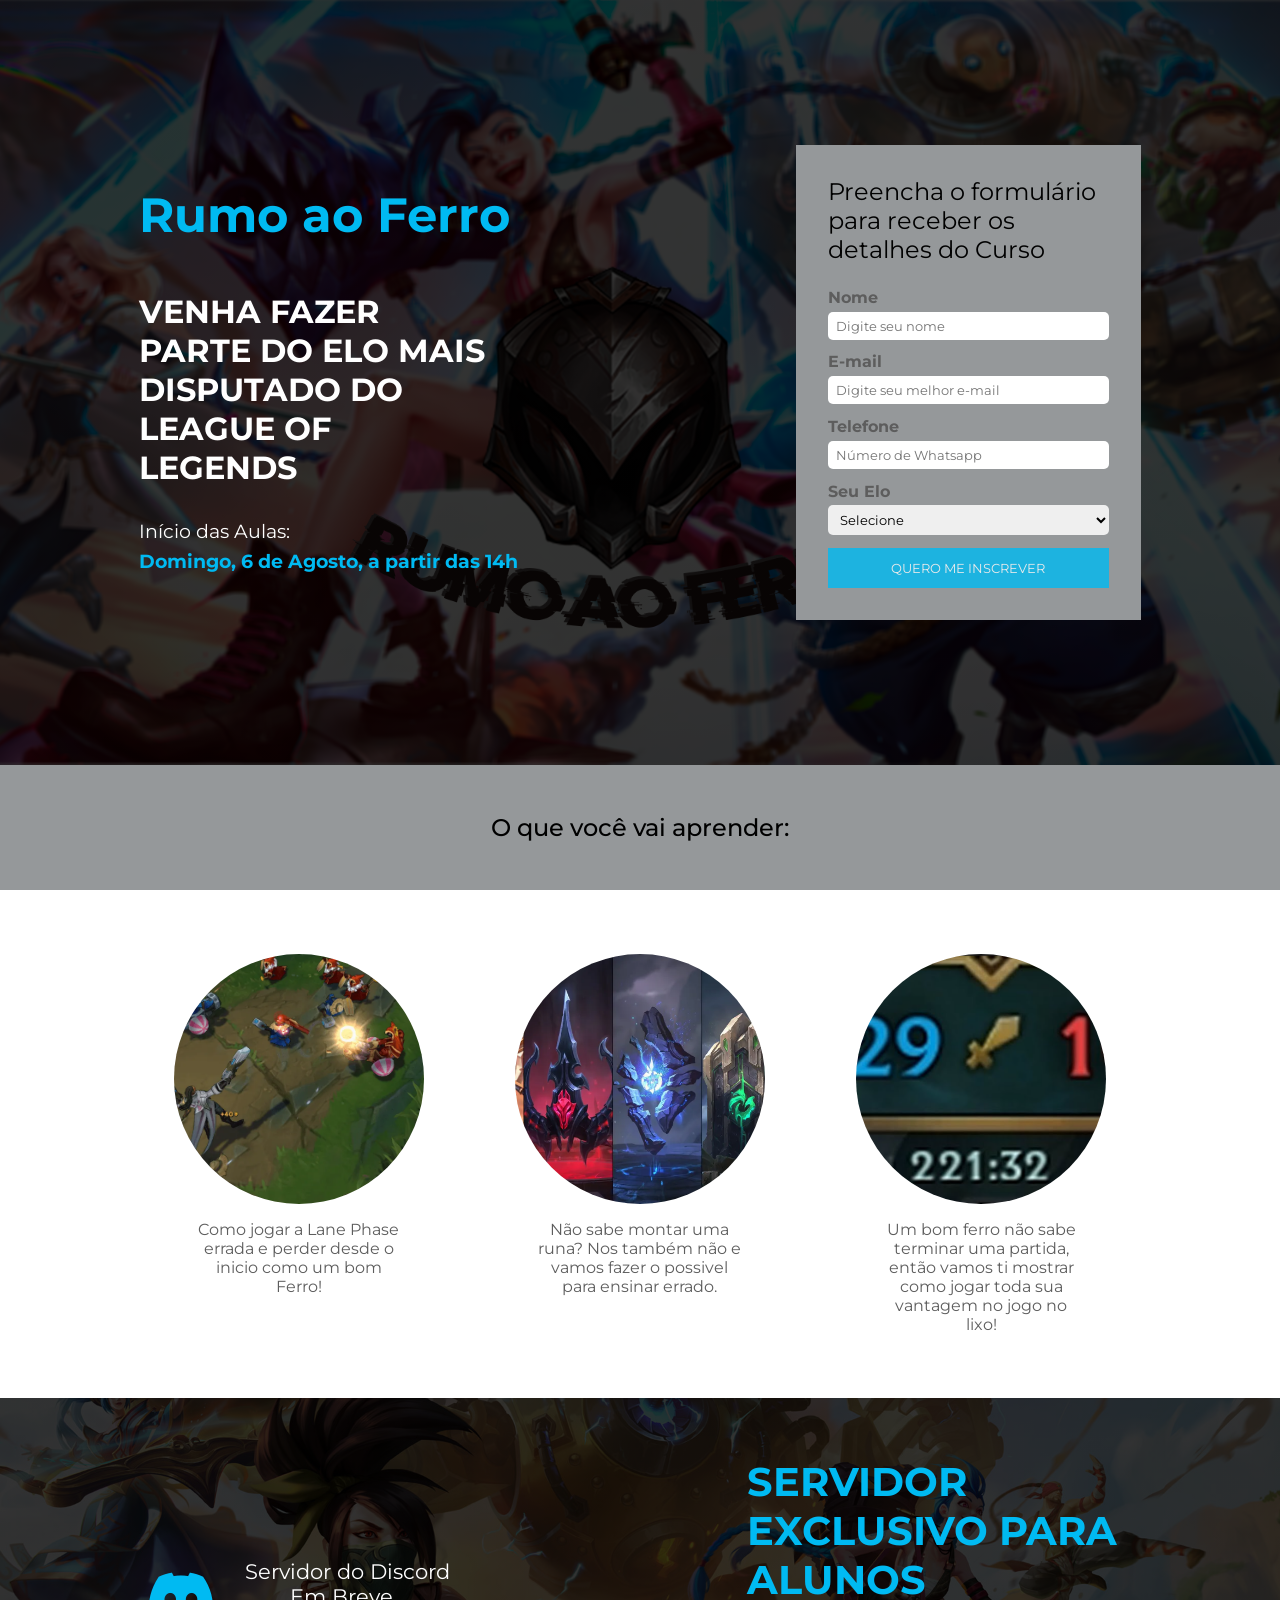
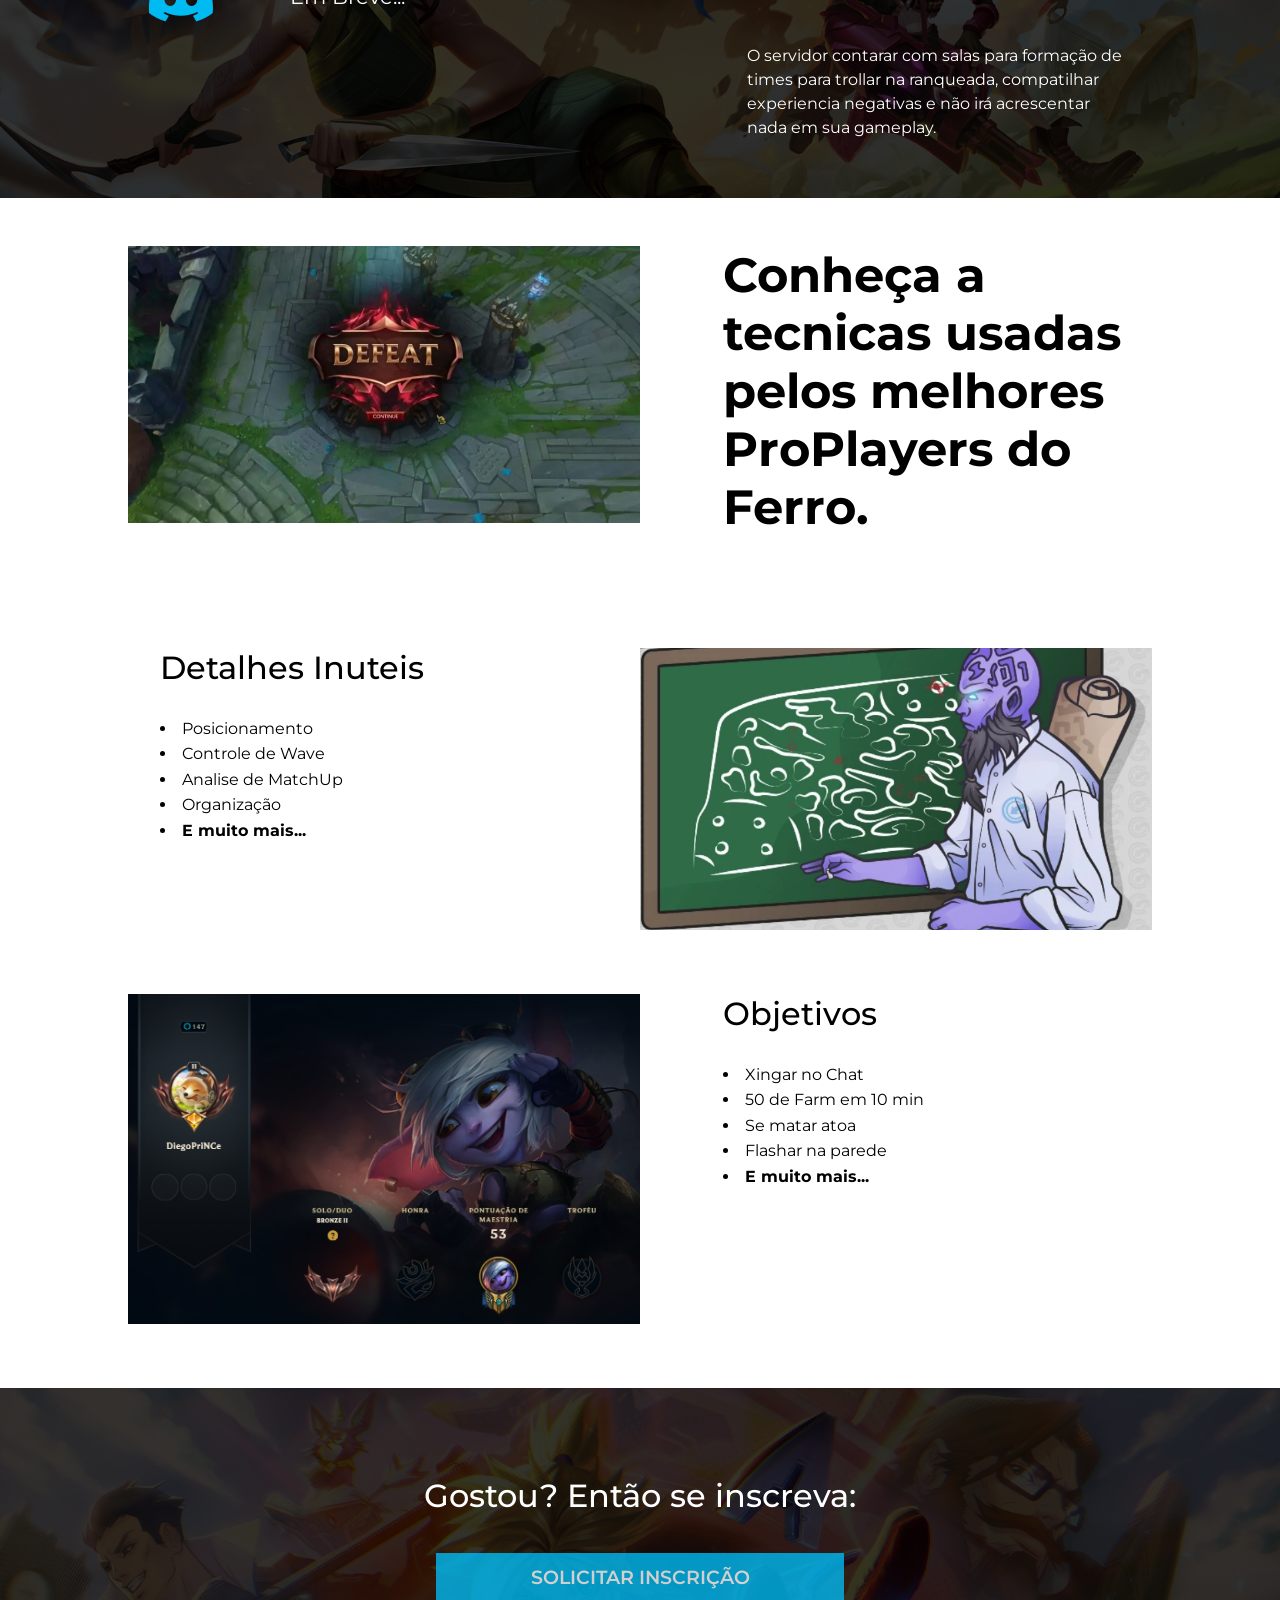
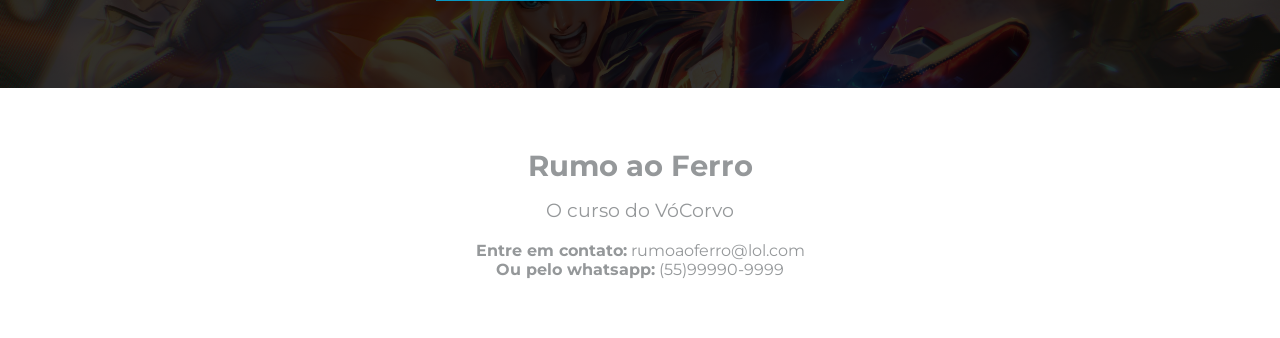
<file: index.html>
<!DOCTYPE html>
<html lang="en">
  <head>
    <meta charset="UTF-8" />
    <meta http-equiv="X-UA-Compatible" content="IE=edge" />
    <meta name="viewport" content="width=device-width, initial-scale=1.0" />
    <title>Rumo ao Ferro</title>
    <!-- Text font -->
    <link rel="stylesheet" href="css/styles.css" />
    <link rel="preconnect" href="https://fonts.googleapis.com" />
    <link rel="preconnect" href="https://fonts.gstatic.com" crossorigin />
    <link
      href="https://fonts.googleapis.com/css2?family=Montserrat:ital,wght@0,100;0,200;0,300;0,400;0,500;0,600;0,700;0,800;0,900;1,100;1,200;1,300;1,400;1,500;1,600;1,700;1,800;1,900&display=swap"
      rel="stylesheet"
    />
    <!-- Icons Font -->
    <link
      rel="stylesheet"
      href="https://cdn.jsdelivr.net/npm/bootstrap-icons@1.8.1/font/bootstrap-icons.css"
    />
  </head>
  <body>
    <header id="event-subscription">
      <div id="disclaimer">
        <h2>Rumo ao Ferro</h2>
        <p class="about-event">
          Venha fazer parte do Elo mais disputado do League Of Legends
        </p>
        <p>Início das Aulas:</p>
        <p class="event-date">Domingo, 6 de Agosto, a partir das 14h</p>
      </div>
      <div id="subscription-form">
        <p>Preencha o formulário para receber os detalhes do Curso</p>
        <form>
          <div class="form-group">
            <label for="name">Nome</label>
            <input type="text" placeholder="Digite seu nome" />
          </div>
          <div class="form-group">
            <label for="email">E-mail</label>
            <input type="email" placeholder="Digite seu melhor e-mail" />
          </div>
          <div class="form-group">
            <label for="phone">Telefone</label>
            <input type="text" placeholder="Número de Whatsapp" />
          </div>
          <div class="form-group">
            <label for="interest">Seu Elo</label>
            <select name="interest">
              <option value="" disabled selected>Selecione</option>
              <option value="Bronze">Bronze</option>
              <option value="Prata">Prata</option>
              <option value="Ouro">Ouro</option>
              <option value="Other">Platina + </option>
            </select>
          </div>
          <input type="submit" class="btn" value="Quero me inscrever" />
        </form>
      </div>
    </header>
    <section id="key-benefits">
      <h2>O que você vai aprender:</h2>
      <div class="benefits">
        <div class="benefit">
          <div id="benefit-1" class="benefit-img"></div>
          <p>
            Como jogar a Lane Phase errada e perder desde o inicio como um bom Ferro!
          </p>
        </div>
        <div class="benefit">
          <div id="benefit-2" class="benefit-img"></div>
          <p>
            Não sabe montar uma runa? Nos também não e vamos fazer o possivel para ensinar errado.
          </p>
        </div>
        <div class="benefit">
          <div id="benefit-3" class="benefit-img"></div>
          <p>
            Um bom ferro não sabe terminar uma partida, então vamos ti mostrar como jogar toda sua vantagem no jogo no lixo!
          </p>
        </div>
      </div>
    </section>
    <section id="location">
      <div id="address">
        <i class="bi bi-discord"></i>
        <div id="address-details">
          <p>Servidor do Discord</p>
          <p>Em Breve...</p>
        </div>
      </div>
      <div id="discord">
        <h3>Servidor Exclusivo para Alunos</h3>
        <p>
          O servidor contarar com salas para formação de times para trollar na ranqueada, compatilhar experiencia negativas e não irá
          acrescentar nada em sua gameplay.
        </p>
      </div>
    </section>
    <section id="details">
      <div class="detail" id="detail-1">
        <img src="img/Defeat.png" alt="" />
        <div class="detail-description">
          <h3>Conheça a tecnicas usadas pelos melhores ProPlayers do Ferro.</h3>
        </div>
      </div>
      <div class="detail" id="detail-2">
        <div class="detail-description">
          <h3>Detalhes Inuteis</h3>
          <ul>
            <li>Posicionamento</li>
            <li>Controle de Wave</li>
            <li>Analise de MatchUp</li>
            <li>Organização</li>
            <li>E muito mais...</li>
          </ul>
        </div>
        <img src="img/Macro.png" alt="" />
      </div>
      <div class="detail" id="detail-3">
        <img src="img/PerfilRuim.png" alt="" />
        <div class="detail-description">
          <h3>Objetivos</h3>
          <ul>
            <li>Xingar no Chat</li>
            <li>50 de Farm em 10 min</li>
            <li>Se matar atoa</li>
            <li>Flashar na parede</li>
            <li>E muito mais...</li>
          </ul>
        </div>
      </div>
    </section>
    <section id="cta">
      <h3>Gostou? Então se inscreva:</h3>
      <a href="#subscription-form" class="btn">Solicitar Inscrição</a>
    </section>
    <footer id="footer">
      <h3>Rumo ao Ferro</h3>
      <p>O curso do VóCorvo</p>
      <p><span>Entre em contato:</span> rumoaoferro@lol.com</p>
      <p><span>Ou pelo whatsapp:</span> (55)99990-9999</p>
    </footer>
  </body>
</html>
</file>
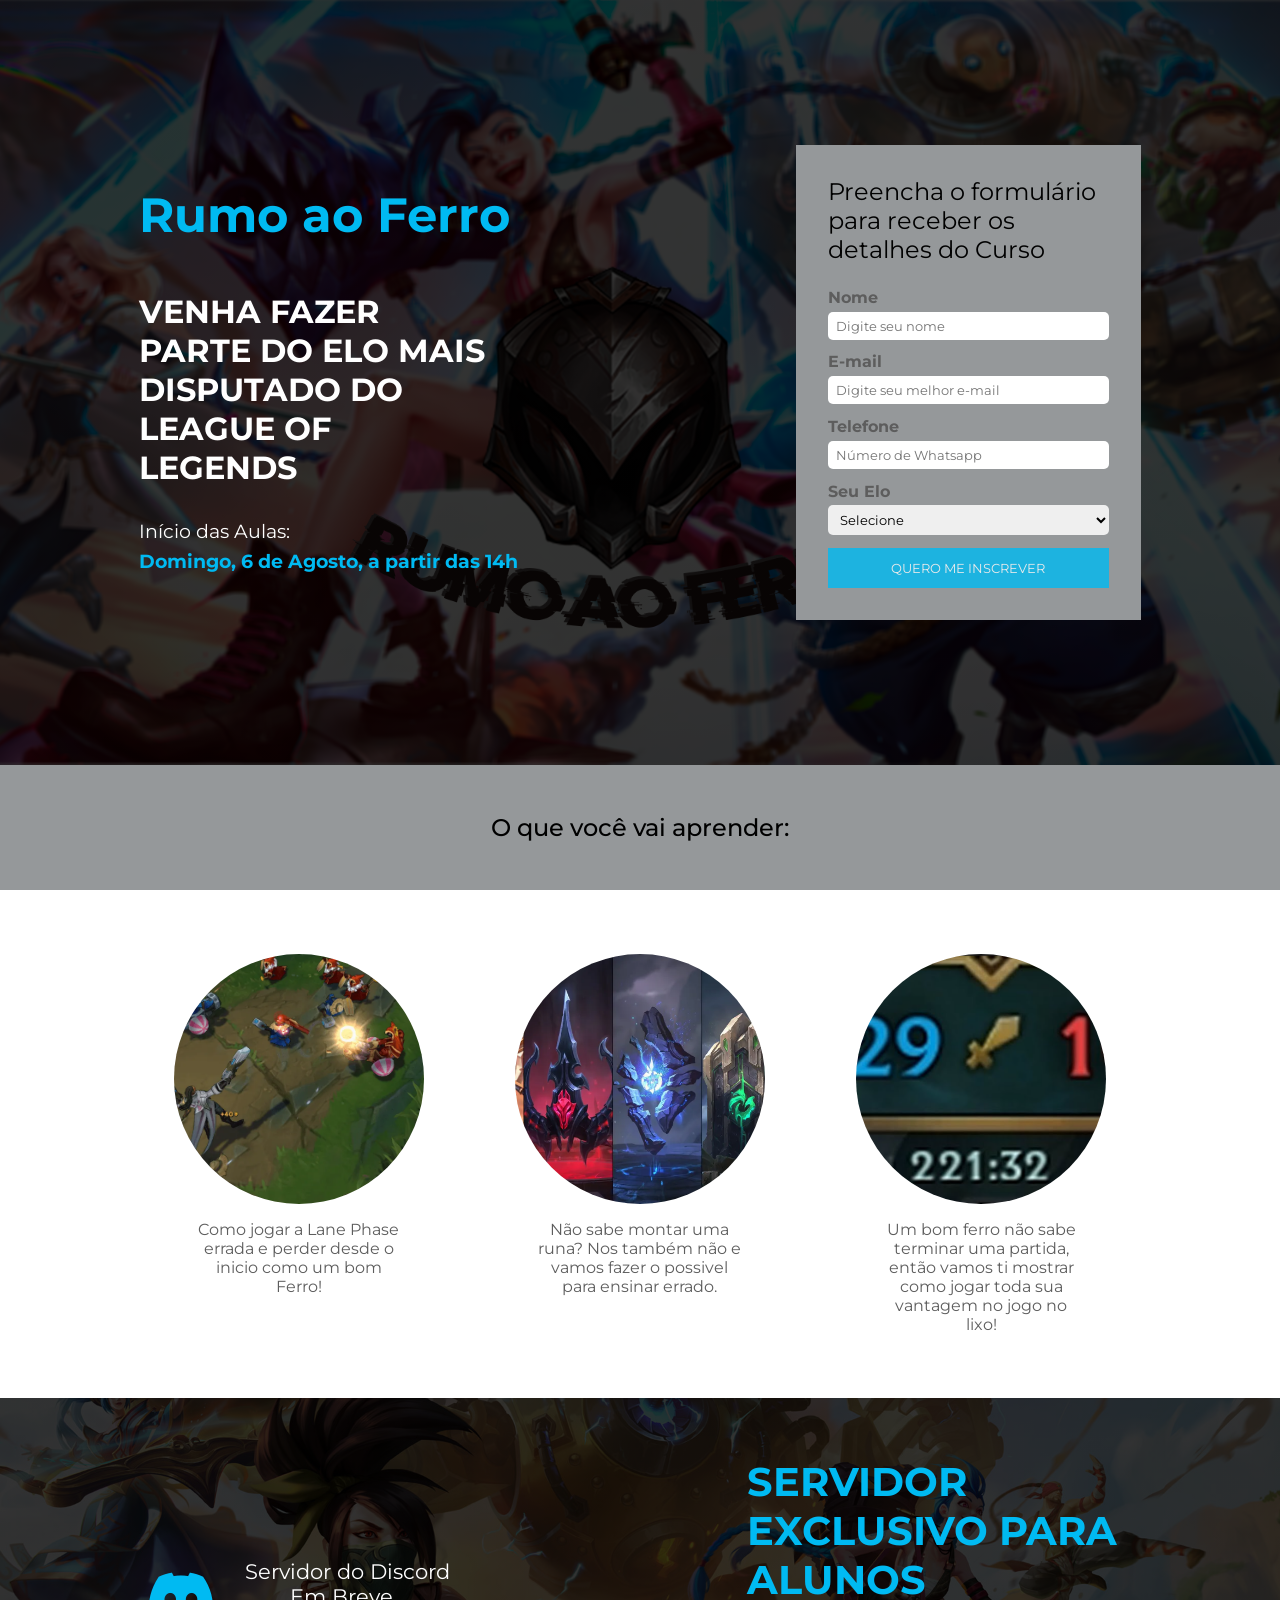
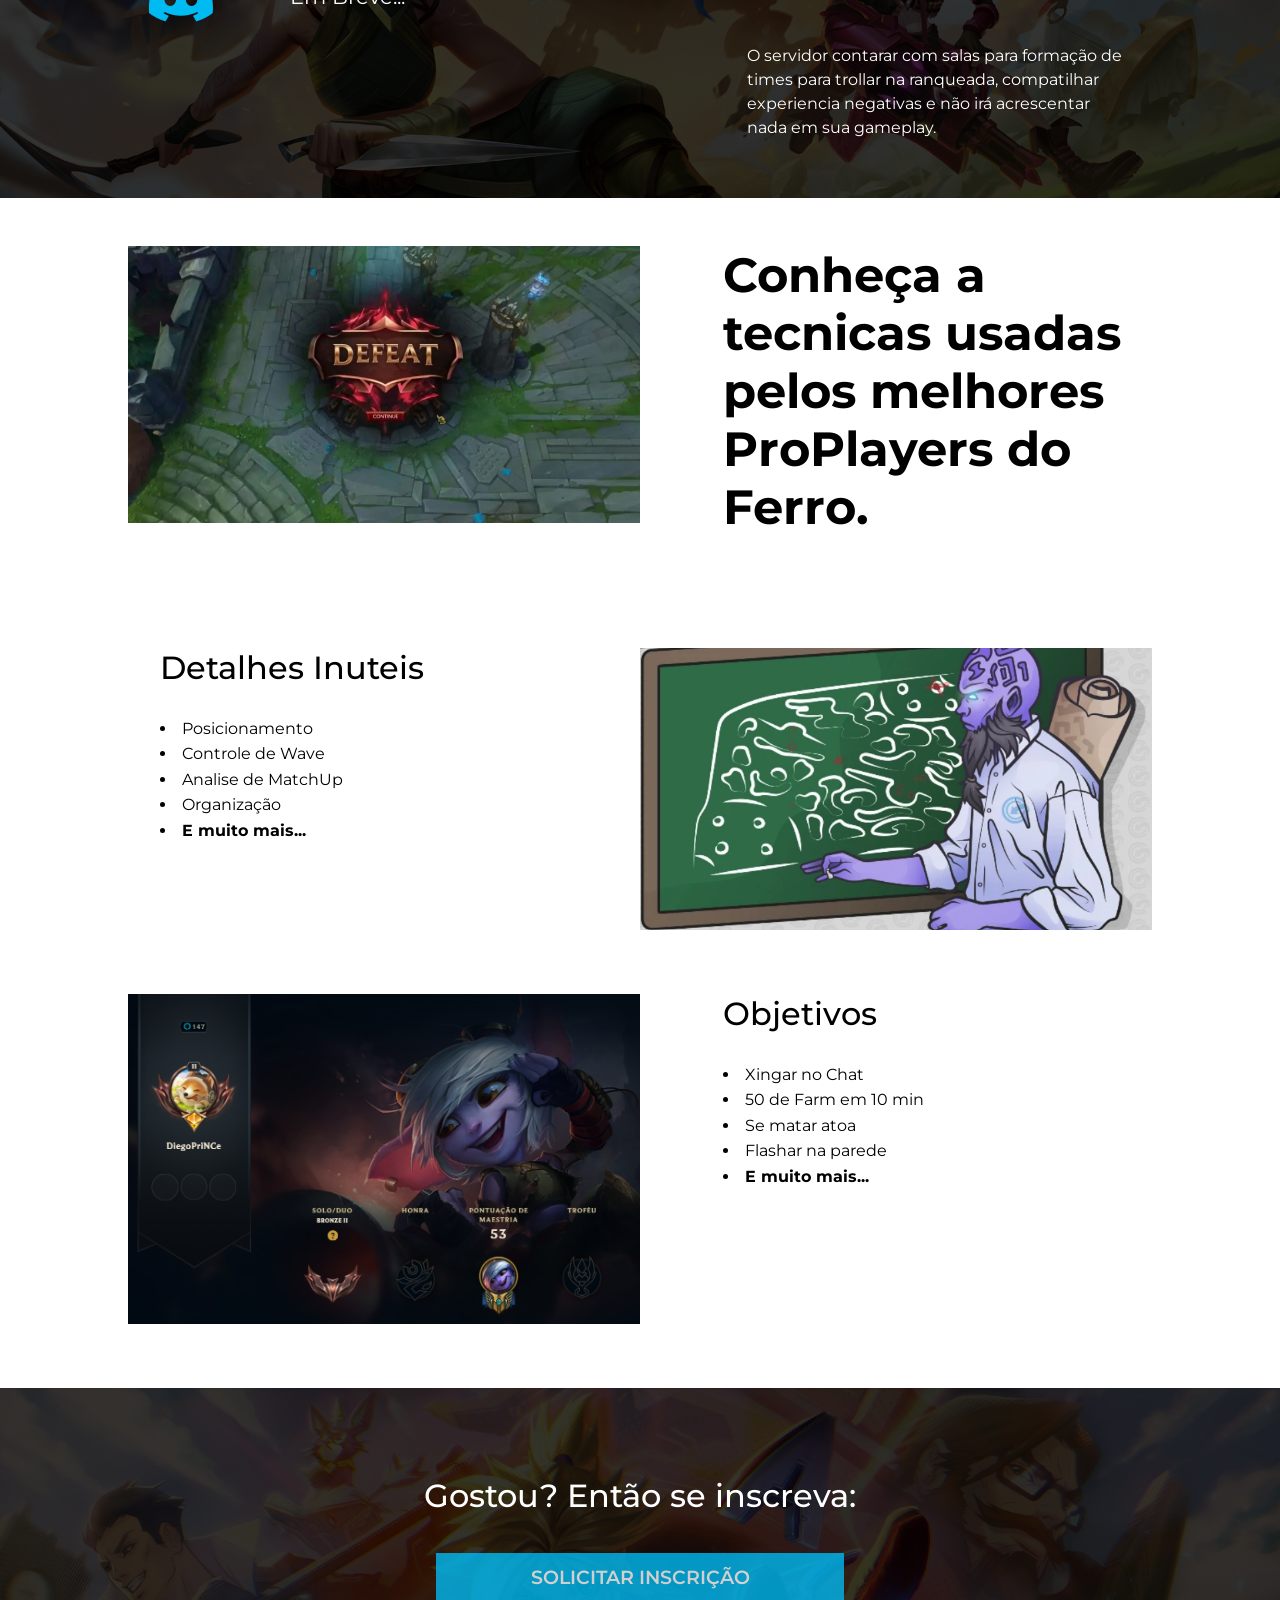
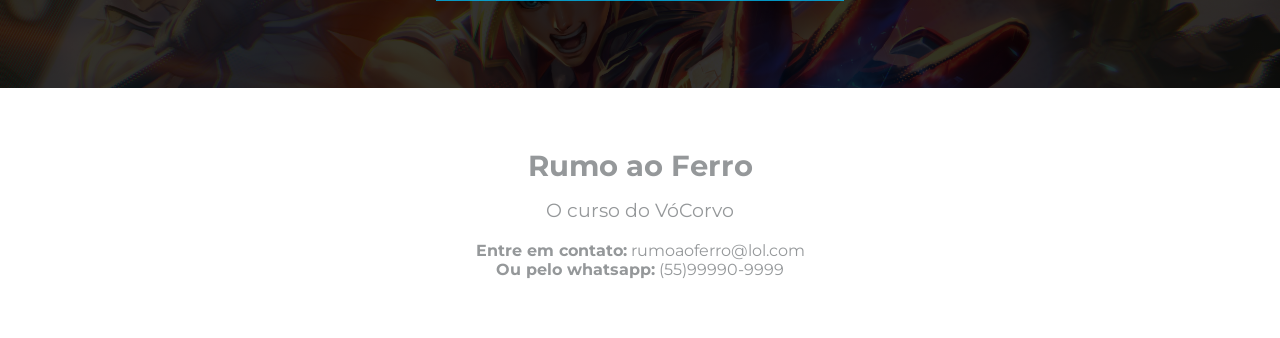
<file: LangingPage.html>
<!DOCTYPE html>
<html lang="en">
  <head>
    <meta charset="UTF-8" />
    <meta http-equiv="X-UA-Compatible" content="IE=edge" />
    <meta name="viewport" content="width=device-width, initial-scale=1.0" />
    <title>InDecor</title>
    <!-- Text font -->
    <link rel="stylesheet" href="css/styles.css" />
    <link rel="preconnect" href="https://fonts.googleapis.com" />
    <link rel="preconnect" href="https://fonts.gstatic.com" crossorigin />
    <link
      href="https://fonts.googleapis.com/css2?family=Montserrat:ital,wght@0,100;0,200;0,300;0,400;0,500;0,600;0,700;0,800;0,900;1,100;1,200;1,300;1,400;1,500;1,600;1,700;1,800;1,900&display=swap"
      rel="stylesheet"
    />
    <!-- Icons Font -->
    <link
      rel="stylesheet"
      href="https://cdn.jsdelivr.net/npm/bootstrap-icons@1.8.1/font/bootstrap-icons.css"
    />
  </head>
  <body>
    <header id="event-subscription">
      <div id="disclaimer">
        <h2>Rumo ao Ferro</h2>
        <p class="about-event">
          Venha fazer parte do Elo mais disputado do League Of Legends
        </p>
        <p>Início das Aulas:</p>
        <p class="event-date">Domingo, 6 de Agosto, a partir das 14h</p>
      </div>
      <div id="subscription-form">
        <p>Preencha o formulário para receber os detalhes do Curso</p>
        <form>
          <div class="form-group">
            <label for="name">Nome</label>
            <input type="text" placeholder="Digite seu nome" />
          </div>
          <div class="form-group">
            <label for="email">E-mail</label>
            <input type="email" placeholder="Digite seu melhor e-mail" />
          </div>
          <div class="form-group">
            <label for="phone">Telefone</label>
            <input type="text" placeholder="Número de Whatsapp" />
          </div>
          <div class="form-group">
            <label for="interest">Seu Elo</label>
            <select name="interest">
              <option value="" disabled selected>Selecione</option>
              <option value="Bronze">Bronze</option>
              <option value="Prata">Prata</option>
              <option value="Ouro">Ouro</option>
              <option value="Other">Platina + </option>
            </select>
          </div>
          <input type="submit" class="btn" value="Quero me inscrever" />
        </form>
      </div>
    </header>
    <section id="key-benefits">
      <h2>O que você vai aprender:</h2>
      <div class="benefits">
        <div class="benefit">
          <div id="benefit-1" class="benefit-img"></div>
          <p>
            Como jogar a Lane Phase errada e perder desde o inicio como um bom Ferro!
          </p>
        </div>
        <div class="benefit">
          <div id="benefit-2" class="benefit-img"></div>
          <p>
            Não sabe montar uma runa? Nos também não e vamos fazer o possivel para ensinar errado.
          </p>
        </div>
        <div class="benefit">
          <div id="benefit-3" class="benefit-img"></div>
          <p>
            Um bom ferro não sabe terminar uma partida, então vamos ti mostrar como jogar toda sua vantagem no jogo no lixo!
          </p>
        </div>
      </div>
    </section>
    <section id="location">
      <div id="address">
        <i class="bi bi-discord"></i>
        <div id="address-details">
          <p>Servidor do Discord</p>
          <p>Em Breve...</p>
        </div>
      </div>
      <div id="discord">
        <h3>Servidor Exclusivo para Alunos</h3>
        <p>
          O servidor contarar com salas para formação de times para trollar na ranqueada, compatilhar experiencia negativas e não irá
          acrescentar nada em sua gameplay.
        </p>
      </div>
    </section>
    <section id="details">
      <div class="detail" id="detail-1">
        <img src="img/Defeat.png" alt="" />
        <div class="detail-description">
          <h3>Conheça a tecnicas usadas pelos melhores ProPlayers do Ferro.</h3>
        </div>
      </div>
      <div class="detail" id="detail-2">
        <div class="detail-description">
          <h3>Detalhes Inuteis</h3>
          <ul>
            <li>Posicionamento</li>
            <li>Controle de Wave</li>
            <li>Analise de MatchUp</li>
            <li>Organização</li>
            <li>E muito mais...</li>
          </ul>
        </div>
        <img src="img/Macro.png" alt="" />
      </div>
      <div class="detail" id="detail-3">
        <img src="img/PerfilRuim.png" alt="" />
        <div class="detail-description">
          <h3>Objetivos</h3>
          <ul>
            <li>Xingar no Chat</li>
            <li>50 de Farm em 10 min</li>
            <li>Se matar atoa</li>
            <li>Flashar na parede</li>
            <li>E muito mais...</li>
          </ul>
        </div>
      </div>
    </section>
    <section id="cta">
      <h3>Gostou? Então se inscreva:</h3>
      <a href="#subscription-form" class="btn">Solicitar Inscrição</a>
    </section>
    <footer id="footer">
      <h3>Rumo ao Ferro</h3>
      <p>O curso do VóCorvo</p>
      <p><span>Entre em contato:</span> rumoaoferro@lol.com</p>
      <p><span>Ou pelo whatsapp:</span> (55)99990-9999</p>
    </footer>
  </body>
</html>
</file>
<file: css/styles.css>
:root {
    --primary: #00baf2;
    --secondary: #95989a;
    --text-color: #fff;
    --text-secondary: #000;
    --text-tertiary: #5d5d5d;
  }
  
  * {
    font-family: "Montserrat";
    margin: 0;
    padding: 0;
  }
  
  /* Event form */
  #event-subscription {
    background: linear-gradient(rgba(0, 0, 0, 0.8), rgba(0, 0, 0, 0.8)),
      url("../img/BannerLP.png");
    background-position: center;
    background-size: cover;
    height: 85vh;
    display: flex;
    justify-content: space-around;
    align-items: center;
    color: var(--text-color);
  }
  
  #disclaimer h2,
  #disclaimer .event-date {
    color: var(--primary);
  }
  
  #disclaimer h2 {
    font-size: 3em;
    margin-bottom: 1em;
  }
  
  #disclaimer .about-event {
    font-size: 2em;
    text-transform: uppercase;
    max-width: 350px;
    font-weight: bold;
    margin-bottom: 1em;
  }
  
  #disclaimer p {
    font-size: 1.2em;
    margin-bottom: 0.3em;
  }
  
  #disclaimer .event-date {
    font-weight: bold;
  }
  
  #subscription-form {
    background-color: var(--secondary);
    padding: 2em;
    max-width: 22%;
  }
  
  #subscription-form p {
    font-size: 1.5em;
    color: var(--text-secondary);
    margin-bottom: 1em;
  }
  
  .form-group {
    display: flex;
    flex-direction: column;
    margin-bottom: 0.8em;
  }
  
  .form-group label {
    color: var(--text-tertiary);
    margin-bottom: 0.3em;
    font-weight: bold;
  }
  
  .form-group input,
  .form-group select {
    padding: 6px 8px;
    border-radius: 5px;
    border: none;
    outline: none;
  }
  
  .btn {
    background-color: var(--primary);
    color: var(--text-color);
    text-transform: uppercase;
    text-decoration: none;
    width: 100%;
    padding: 12px;
    border: none;
    cursor: pointer;
    opacity: 0.8;
  }
  
  .btn:hover {
    opacity: 1;
  }
  
  /* Benefits section */
  #key-benefits h2 {
    background-color: var(--secondary);
    text-align: center;
    padding: 2em;
    font-weight: 500;
  }
  
  .benefits {
    display: flex;
    justify-content: space-around;
    padding: 4em;
    width: 80%;
    margin: 0 auto;
  }
  
  .benefit {
    text-align: center;
    display: flex;
    flex-direction: column;
    align-items: center;
    max-width: 20%;
    color: var(--text-tertiary);
  }
  
  .benefit .benefit-img {
    width: 250px;
    height: 250px;
    border-radius: 50%;
    background-size: cover;
    background-position: center;
    margin-bottom: 1em;
  }
  
  #benefit-1 {
    background-image: url("../img/laneP.png");
  }
  
  #benefit-2 {
    background-image: url("../img/Runas.png");
  }
  
  #benefit-3 {
    background-image: url("../img/partLong.png");
  }
  
  /* Event location */
  #location {
    height: 400px;
    background: linear-gradient(rgba(0, 0, 0, 0.8), rgba(0, 0, 0, 0.8)),
      url("../img/BannerLoc.jpg");
    background-position: center;
    background-size: cover;
    display: flex;
    align-items: center;
    justify-content: space-around;
    color: var(--text-color);
    margin-bottom: 3em;
  }
  
  #address,
  #discord {
    max-width: 30%;
  }
  
  #address {
    display: flex;
  }
  
  #address i {
    color: var(--primary);
    font-size: 4em;
    margin-right: 0.5em;
  }
  
  #address-details {
    text-align: center;
    font-size: 1.3em;
  }
  
  #discord h3 {
    color: var(--primary);
    font-size: 2.5em;
    margin-bottom: 1em;
    text-transform: uppercase;
  }
  
  #discord p {
    line-height: 1.5em;
  }
  
  /* Event details container */
  #details {
    width: 80%;
    margin: 0 auto;
  }
  
  .detail {
    display: flex;
    align-items: flex-start;
    justify-content: space-between;
    gap: 5%;
    margin-bottom: 4em;
  }
  
  .detail img {
    width: 50%;
  }
  
  .detail h3 {
    margin-bottom: 1em;
    font-size: 2em;
    font-weight: 500;
  }
  
  #detail-1 h3 {
    font-size: 3em;
    font-weight: 700;
  }
  
  .detail-description {
    width: 100%;
    padding-left: 2em;
  }
  
  #detail-3 .detail-description {
    justify-self: flex-start;
  }
  
  .detail-description ul {
    list-style-position: inside;
  }
  
  .detail-description ul li {
    margin-bottom: 0.4em;
  }
  
  .detail-description ul li:last-child {
    font-weight: bold;
  }
  
  /* Call to Action Section */
  #cta {
    height: 300px;
    background: linear-gradient(rgba(0, 0, 0, 0.8), rgba(0, 0, 0, 0.8)),
      url("../img/ezreal.jpg");
    background-position: top;
    background-size: cover;
    display: flex;
    flex-direction: column;
    justify-content: center;
    text-align: center;
    color: var(--text-color);
  }
  
  #cta h3 {
    margin-bottom: 1.2em;
    font-size: 2em;
    font-weight: 500;
  }
  
  #cta .btn {
    width: 30%;
    margin: 0 auto;
    font-weight: 600;
    font-size: 1.2em;
  }
  
  /* Footer */
  #footer {
    text-align: center;
    color: var(--secondary);
    height: 250px;
    display: flex;
    flex-direction: column;
    justify-content: center;
  }
  
  #footer h3 {
    font-size: 1.8em;
    margin-bottom: 0.5em;
  }
  
  #footer p:nth-child(2) {
    margin-bottom: 1em;
    font-size: 1.2em;
  }
  
  #footer span {
    font-weight: bold;
  }
  
  /* Mobile */
  @media (max-width: 450px) {
    /* Event form */
    #event-subscription {
      flex-direction: column;
      height: auto;
    }
  
    #disclaimer {
      padding: 2em;
    }
  
    #disclaimer h2 {
      margin-bottom: 0.5em;
    }
  
    #subscription-form {
      max-width: 70%;
      margin-bottom: 2em;
    }
  
    /* Benefits section */
    .benefits {
      flex-direction: column;
      align-items: center;
      width: auto;
      padding: 2em;
    }
  
    .benefit {
      max-width: 100%;
      margin-bottom: 2em;
    }
  
    /* Event location */
    #location {
      flex-direction: column;
      height: auto;
      text-align: center;
      padding: 2em 0;
    }
  
    #address {
      order: 2;
      flex-direction: column;
      max-width: 100%;
    }
  
    #address i {
      margin: 0.3em 0;
    }
  
    #discord {
      order: 1;
      max-width: 100%;
    }
  
    #discord h3 {
      margin-bottom: 0;
    }
  
    #discord p {
      display: none;
    }
  
    /* Event details container */
    .detail {
      flex-direction: column;
      margin-bottom: 0.5em;
      gap: 0;
    }
  
    .detail img {
      width: 100%;
      margin: 2em 0;
    }
  
    #detail-1 img {
      display: none;
    }
  
    .detail-description {
      padding: 0;
    }
  
    #detail-3 img {
      order: 2;
    }
  
    #detail-3 .detail-description {
      order: 1;
    }
  
    /* Call to Action Section */
    #cta .btn {
      width: 80%;
    }
  }
</file>
